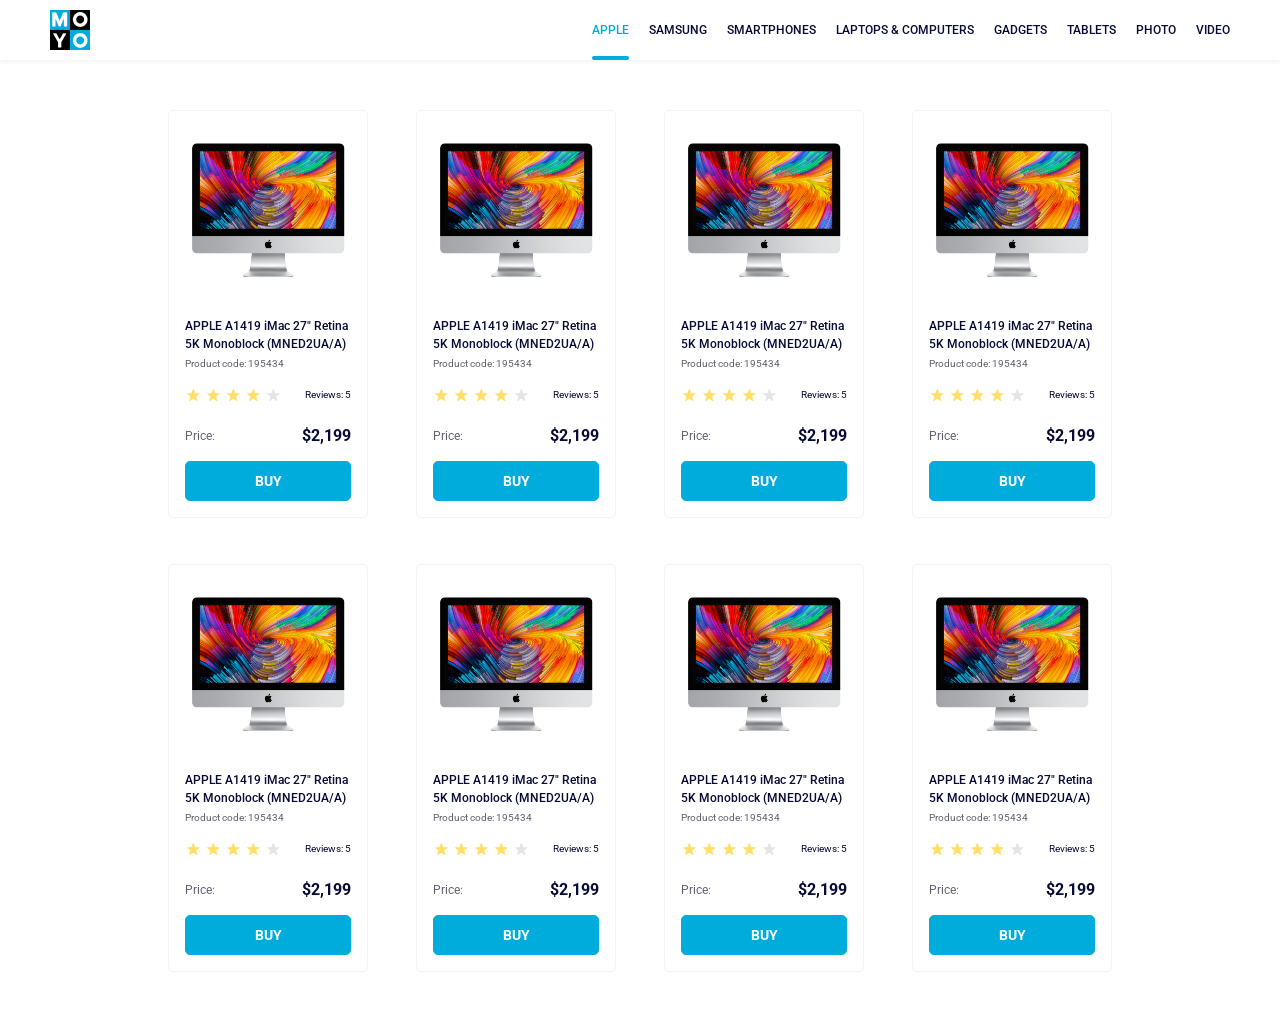
<file: index.html>
<!doctype html><html lang="en"><head><meta charset="utf-8"><meta name="viewport" content="width=device-width, initial-scale=1.0"><title>Catalog</title><link rel="preconnect" href="https://fonts.gstatic.com"><link href="https://fonts.googleapis.com/css2?family=Roboto:wght@400;500;700&display=swap" rel="stylesheet"><link rel="stylesheet" href="index.3b1d6f03.css"></head><body> <header class="header"> <a href="#" class="logo"> <img src="logo.eddae0ff.png" alt="Moyo logo" class="logo__image"> </a> <nav class="nav"> <ul class="nav__list"> <li class="nav__item"> <a href="#" class="is-active nav__link"> Apple </a> </li> <li class="nav__item"> <a href="#" class="nav__link"> Samsung </a> </li> <li class="nav__item"> <a href="#" class="nav__link"> Smartphones </a> </li> <li class="nav__item"> <a href="#" class="nav__link" data-qa="nav-hover"> Laptops & computers </a> </li> <li class="nav__item"> <a href="#" class="nav__link"> Gadgets </a> </li> <li class="nav__item"> <a href="#" class="nav__link"> Tablets </a> </li> <li class="nav__item"> <a href="#" class="nav__link"> Photo </a> </li> <li class="nav__item"> <a href="#" class="nav__link"> Video </a> </li> </ul> </nav> </header> <main> <div class="cards"> <div class="card cards__card" data-qa="card"> <img class="card__image" src="imac.202c52ff.jpeg" alt="iMac A1419"> <h2 class="card__title"> APPLE A1419 iMac 27" Retina 5K Monoblock (MNED2UA/A) </h2> <div class="card__code">Product code: 195434</div> <div class="card__review-container"> <div class="stars stars--4"> <div class="stars__star"></div> <div class="stars__star"></div> <div class="stars__star"></div> <div class="stars__star"></div> <div class="stars__star"></div> </div> <div class="card__review-count">Reviews: 5</div> </div> <div class="card__price-container"> <div class="card__price-label">Price:</div> <div class="card__price">$2,199</div> </div> <a class="card__buy" href="#" data-qa="card-hover"> Buy </a> </div> <div class="card cards__card"> <img class="card__image" src="imac.202c52ff.jpeg" alt="iMac A1419"> <h2 class="card__title"> APPLE A1419 iMac 27" Retina 5K Monoblock (MNED2UA/A) </h2> <div class="card__code">Product code: 195434</div> <div class="card__review-container"> <div class="stars stars--4"> <div class="stars__star"></div> <div class="stars__star"></div> <div class="stars__star"></div> <div class="stars__star"></div> <div class="stars__star"></div> </div> <div class="card__review-count">Reviews: 5</div> </div> <div class="card__price-container"> <div class="card__price-label">Price:</div> <div class="card__price">$2,199</div> </div> <a class="card__buy" href="#"> Buy </a> </div> <div class="card cards__card"> <img class="card__image" src="imac.202c52ff.jpeg" alt="iMac A1419"> <h2 class="card__title"> APPLE A1419 iMac 27" Retina 5K Monoblock (MNED2UA/A) </h2> <div class="card__code">Product code: 195434</div> <div class="card__review-container"> <div class="stars stars--4"> <div class="stars__star"></div> <div class="stars__star"></div> <div class="stars__star"></div> <div class="stars__star"></div> <div class="stars__star"></div> </div> <div class="card__review-count">Reviews: 5</div> </div> <div class="card__price-container"> <div class="card__price-label">Price:</div> <div class="card__price">$2,199</div> </div> <a class="card__buy" href="#"> Buy </a> </div> <div class="card cards__card"> <img class="card__image" src="imac.202c52ff.jpeg" alt="iMac A1419"> <h2 class="card__title"> APPLE A1419 iMac 27" Retina 5K Monoblock (MNED2UA/A) </h2> <div class="card__code">Product code: 195434</div> <div class="card__review-container"> <div class="stars stars--4"> <div class="stars__star"></div> <div class="stars__star"></div> <div class="stars__star"></div> <div class="stars__star"></div> <div class="stars__star"></div> </div> <div class="card__review-count">Reviews: 5</div> </div> <div class="card__price-container"> <div class="card__price-label">Price:</div> <div class="card__price">$2,199</div> </div> <a class="card__buy" href="#"> Buy </a> </div> <div class="card cards__card"> <img class="card__image" src="imac.202c52ff.jpeg" alt="iMac A1419"> <h2 class="card__title"> APPLE A1419 iMac 27" Retina 5K Monoblock (MNED2UA/A) </h2> <div class="card__code">Product code: 195434</div> <div class="card__review-container"> <div class="stars stars--4"> <div class="stars__star"></div> <div class="stars__star"></div> <div class="stars__star"></div> <div class="stars__star"></div> <div class="stars__star"></div> </div> <div class="card__review-count">Reviews: 5</div> </div> <div class="card__price-container"> <div class="card__price-label">Price:</div> <div class="card__price">$2,199</div> </div> <a class="card__buy" href="#"> Buy </a> </div> <div class="card cards__card"> <img class="card__image" src="imac.202c52ff.jpeg" alt="iMac A1419"> <h2 class="card__title"> APPLE A1419 iMac 27" Retina 5K Monoblock (MNED2UA/A) </h2> <div class="card__code">Product code: 195434</div> <div class="card__review-container"> <div class="stars stars--4"> <div class="stars__star"></div> <div class="stars__star"></div> <div class="stars__star"></div> <div class="stars__star"></div> <div class="stars__star"></div> </div> <div class="card__review-count">Reviews: 5</div> </div> <div class="card__price-container"> <div class="card__price-label">Price:</div> <div class="card__price">$2,199</div> </div> <a class="card__buy" href="#"> Buy </a> </div> <div class="card cards__card"> <img class="card__image" src="imac.202c52ff.jpeg" alt="iMac A1419"> <h2 class="card__title"> APPLE A1419 iMac 27" Retina 5K Monoblock (MNED2UA/A) </h2> <div class="card__code">Product code: 195434</div> <div class="card__review-container"> <div class="stars stars--4"> <div class="stars__star"></div> <div class="stars__star"></div> <div class="stars__star"></div> <div class="stars__star"></div> <div class="stars__star"></div> </div> <div class="card__review-count">Reviews: 5</div> </div> <div class="card__price-container"> <div class="card__price-label">Price:</div> <div class="card__price">$2,199</div> </div> <a class="card__buy" href="#"> Buy </a> </div> <div class="card cards__card"> <img class="card__image" src="imac.202c52ff.jpeg" alt="iMac A1419"> <h2 class="card__title"> APPLE A1419 iMac 27" Retina 5K Monoblock (MNED2UA/A) </h2> <div class="card__code">Product code: 195434</div> <div class="card__review-container"> <div class="stars stars--4"> <div class="stars__star"></div> <div class="stars__star"></div> <div class="stars__star"></div> <div class="stars__star"></div> <div class="stars__star"></div> </div> <div class="card__review-count">Reviews: 5</div> </div> <div class="card__price-container"> <div class="card__price-label">Price:</div> <div class="card__price">$2,199</div> </div> <a class="card__buy" href="#"> Buy </a> </div> </div> </main> </body></html>
</file>
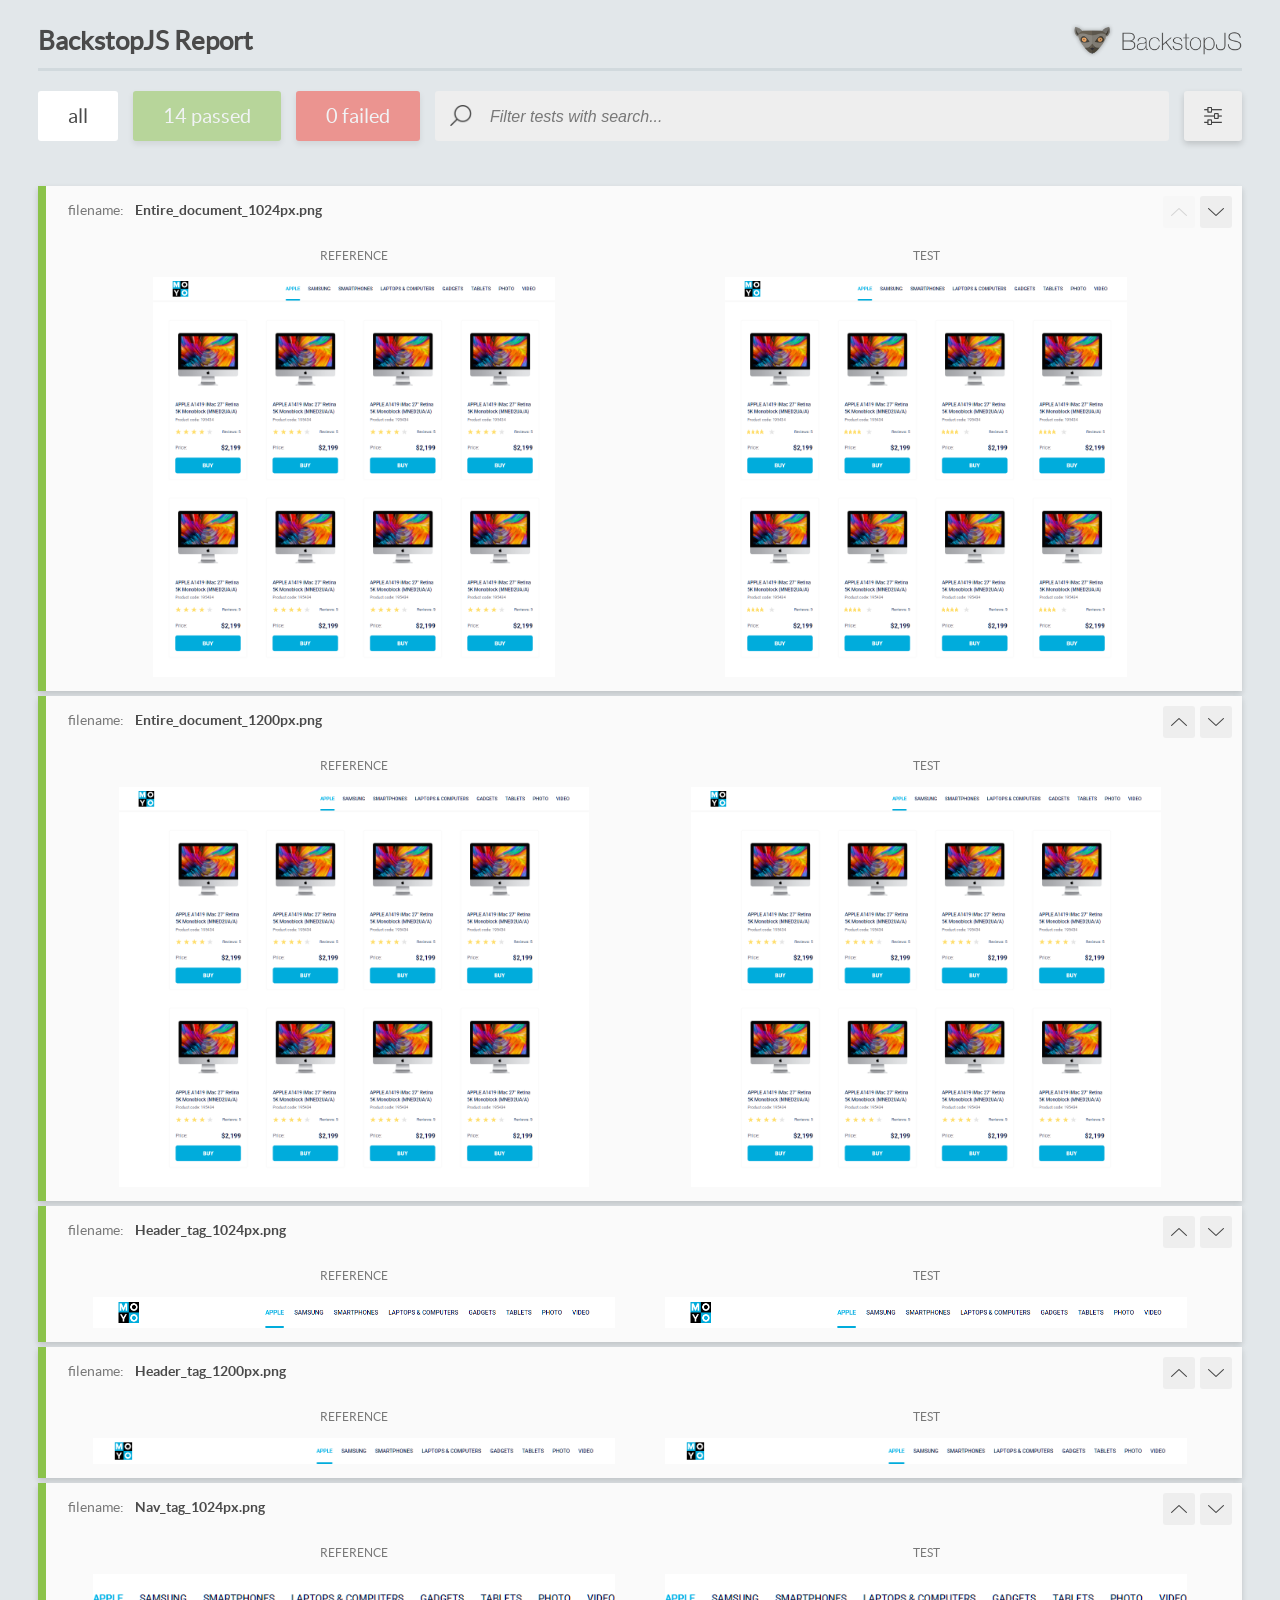
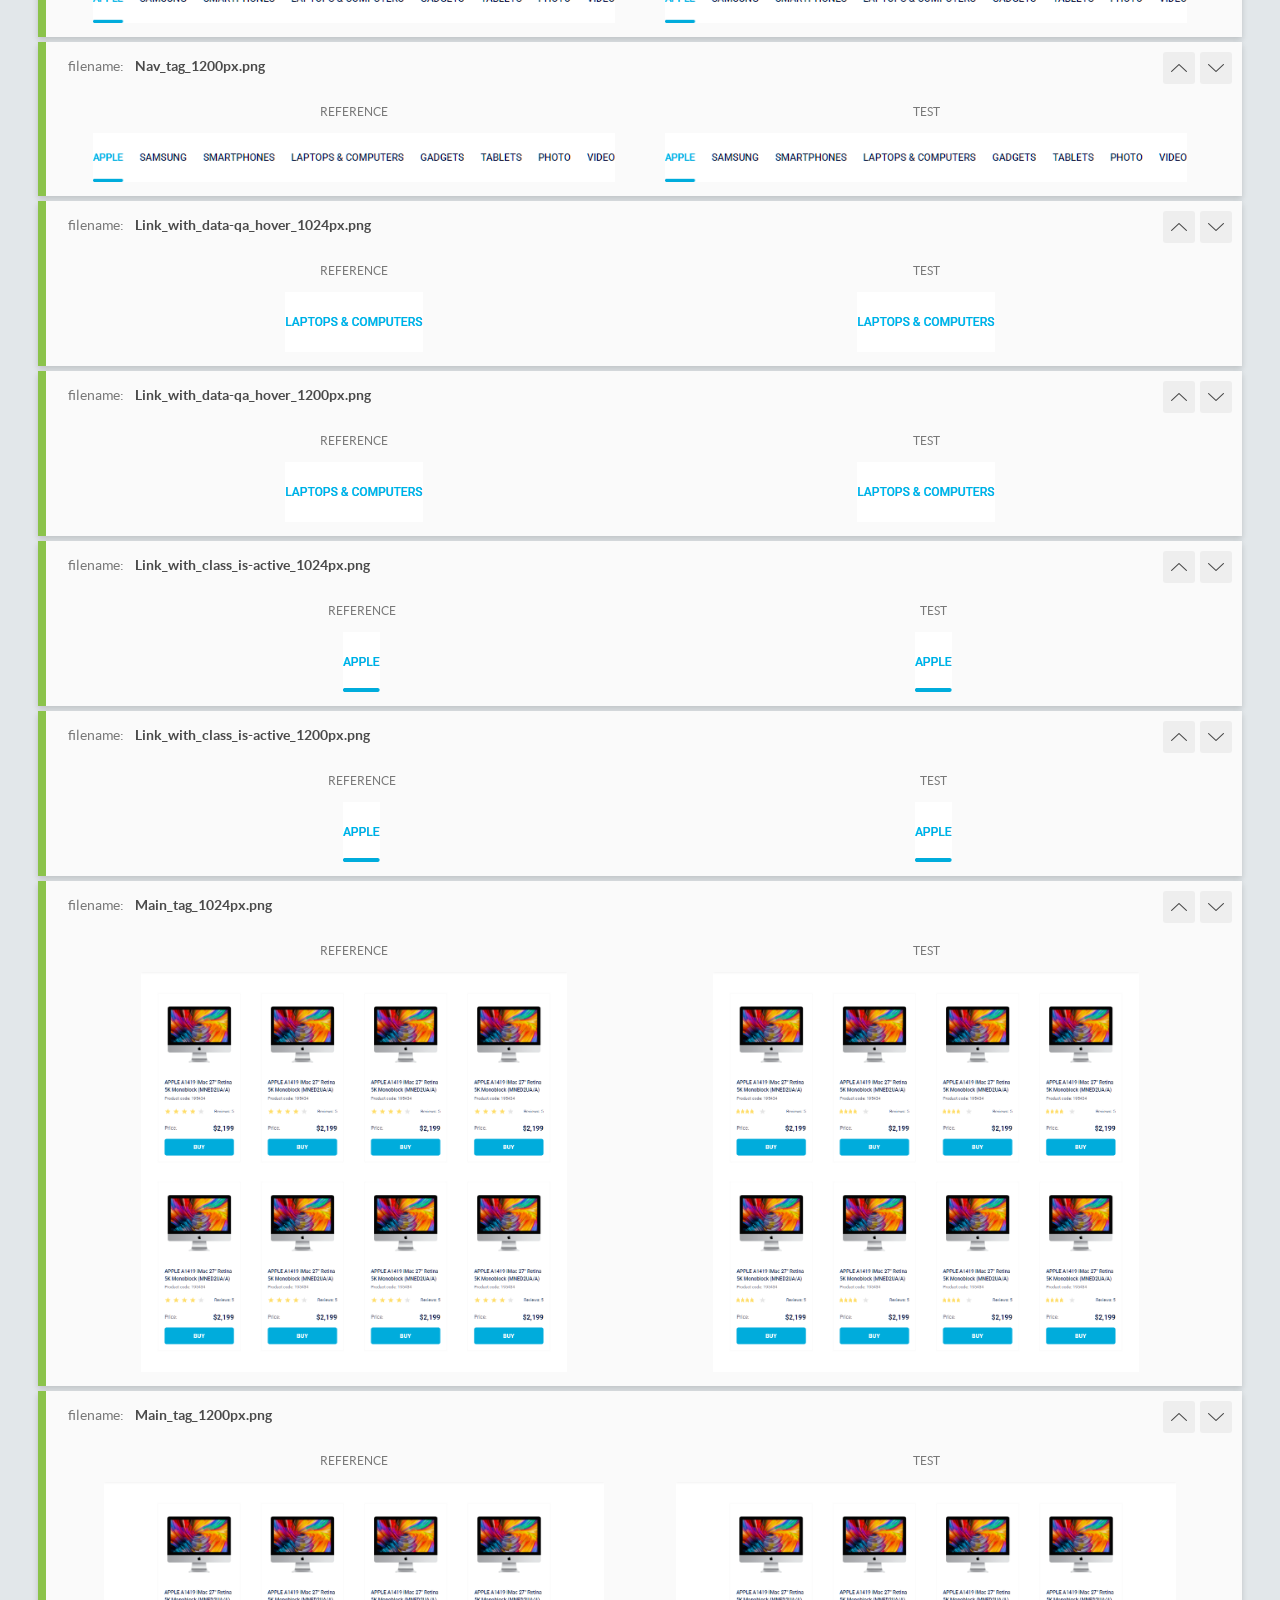
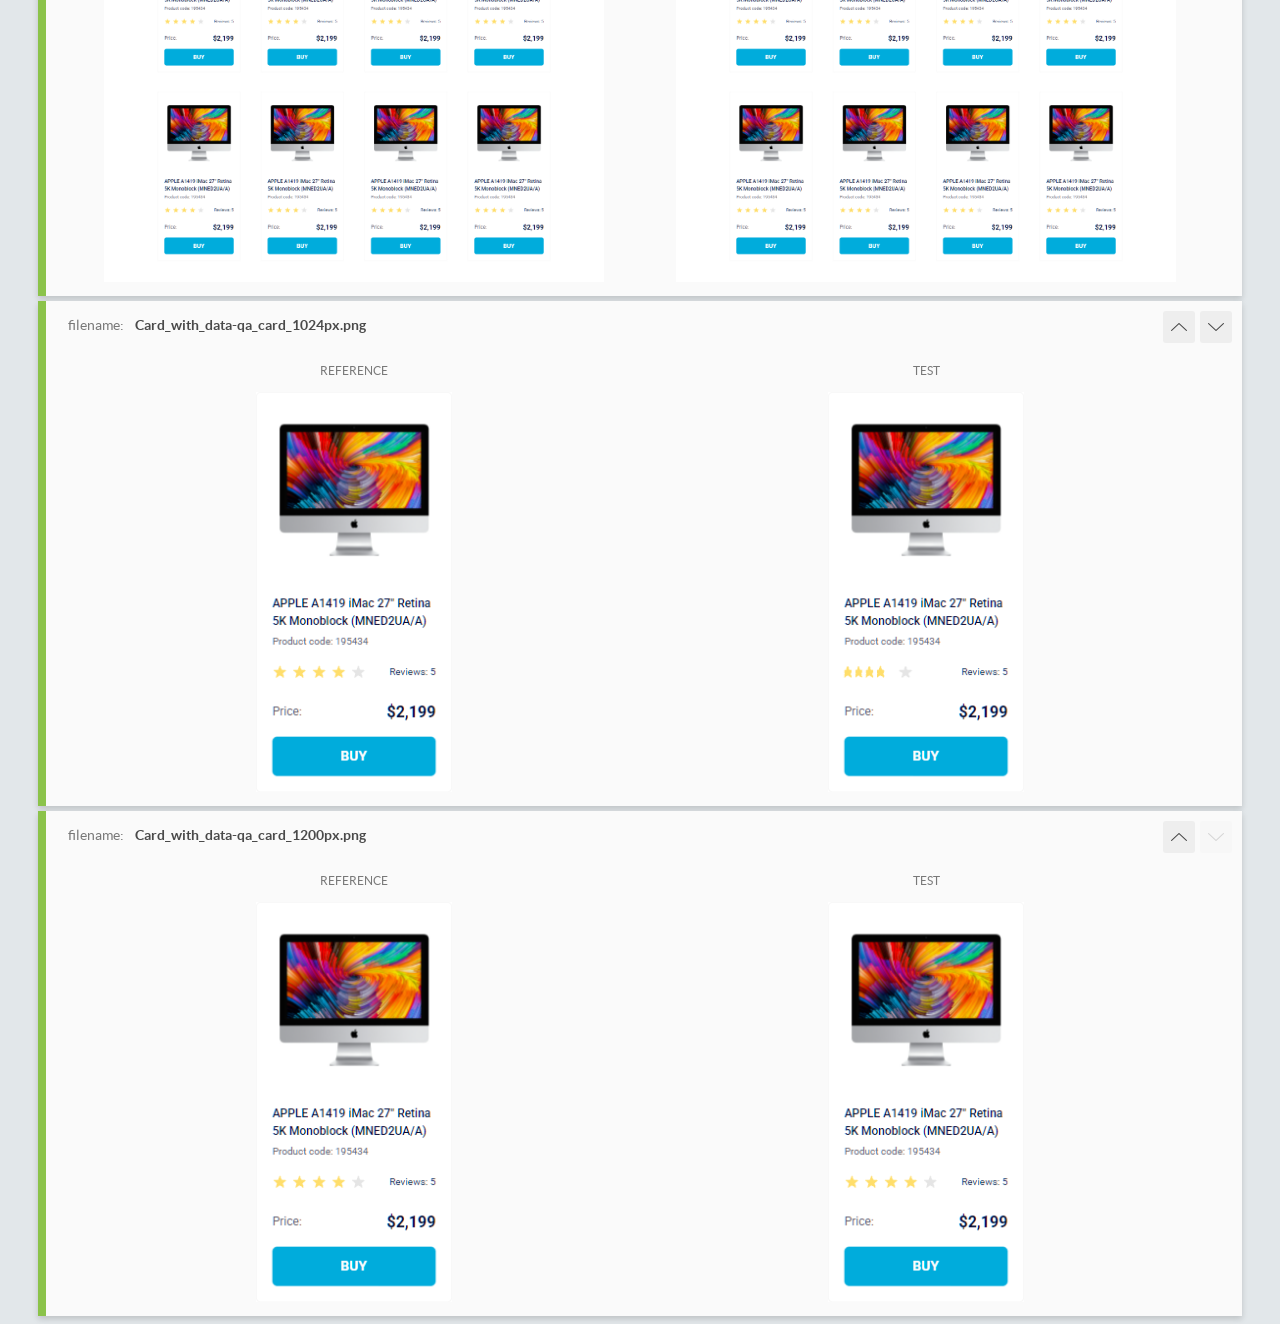
<file: report/html_report/index.html>
<!DOCTYPE html>
<html>
  <head>
    <meta charset="utf-8">
    <!-- Disable Cache -->
    <meta http-equiv="Cache-Control" content="no-cache, no-store, must-revalidate">
    <meta http-equiv="Pragma" content="no-cache">
    <meta http-equiv="Expires" content="0">

    <title>BackstopJS Report</title>

    <style>
      @font-face {
          font-family: 'latoregular';
          src: url('./assets/fonts/lato-regular-webfont.woff2') format('woff2'),
              url('./assets/fonts/lato-regular-webfont.woff') format('woff');
          font-weight: 400;
          font-style: normal;
      }
      @font-face {
          font-family: 'latobold';
          src: url('./assets/fonts/lato-bold-webfont.woff2') format('woff2'),
              url('./assets/fonts/lato-bold-webfont.woff') format('woff');
          font-weight: 700;
          font-style: normal;
      }

      .ReactModal__Body--open {
          overflow: hidden;
      }
      .ReactModal__Body--open .header {
        display: none;
      }

    </style>
  </head>
  <body style="background-color: #E2E7EA">
    <div id="root">

    </div>
    <script>
      function report (report) { // eslint-disable-line no-unused-vars
        window.tests = report;
      }
    </script>
    <script src="config.js"></script>
    <script src="index_bundle.js"></script>
  </body>
</html>
</file>
<file: index.3b1d6f03.css>
html{--main-color:#00acdc;--text-accent-color:#060b35;--text-secondary-color:#616070;color:var(--text-secondary-color);font-family:Roboto,sans-serif;font-size:10px;line-height:14px}body{margin:0}.header{background:#fff;justify-content:space-between;align-items:center;padding:0 50px;display:flex;box-shadow:0 2px 4px #0000000d}.logo{width:40px;height:40px;display:block}.logo__image{width:100%;height:100%}.nav__list{margin:0;padding:0;list-style:none;display:flex}.nav__item{margin-left:20px}.nav__item:first-child{margin-left:0}.nav__link{white-space:nowrap;text-transform:uppercase;color:var(--text-accent-color);align-items:center;height:60px;font-family:Roboto,sans-serif;font-size:12px;font-weight:500;text-decoration:none;transition:color .3s;display:flex;position:relative}.nav__link:hover,.nav__link.is-active{color:var(--main-color)}.nav__link.is-active:after{content:"";background-color:var(--main-color);border-radius:2px;height:4px;position:absolute;bottom:0;left:0;right:0}.cards{box-sizing:border-box;flex-wrap:wrap;width:1024px;margin:0 auto;padding:50px 40px;display:flex}.cards__card{margin-bottom:46px;margin-right:48px}.cards__card:nth-child(4n){margin-right:0}.cards__card:nth-last-child(-n+4){margin-bottom:0}.card{box-sizing:border-box;background:#fff;border:1px solid #f3f3f3;border-radius:5px;width:200px;padding:32px 16px 16px;transition:transform .3s}.card:hover{transform:scale(1.2)}.card__image{width:160px;height:134px;margin:0 auto 40px;display:block}.card__title{color:var(--text-accent-color);margin:0 0 4px;font-size:12px;font-weight:500;line-height:18px}.card__title:hover{color:#34568b}.card__code{margin-bottom:16px}.card__review-container{justify-content:space-between;align-items:center;margin-bottom:24px;display:flex}.card__review-count{color:var(--text-accent-color)}.card__price-container{justify-content:space-between;align-items:center;margin-bottom:16px;display:flex}.card__price-label{font-size:12px;line-height:18px}.card__price{color:var(--text-accent-color);font-size:16px;font-weight:700;line-height:18px}.card__buy{box-sizing:border-box;border:1px solid var(--main-color);color:#fff;text-transform:uppercase;background-color:var(--main-color);border-radius:5px;justify-content:center;align-items:center;height:40px;font-size:14px;font-weight:700;line-height:16px;text-decoration:none;display:flex}.card__buy:hover{color:var(--main-color);background-color:#fff}.stars{display:flex}.stars__star{background-image:url(star.822d561e.svg);background-position:50%;background-repeat:no-repeat;width:16px;height:16px;margin-right:4px}.stars__star:last-child{margin-right:0}.stars--1 .stars__star:nth-child(-n+1),.stars--2 .stars__star:nth-child(-n+2),.stars--3 .stars__star:nth-child(-n+3),.stars--4 .stars__star:nth-child(-n+4),.stars--5 .stars__star:nth-child(-n+5){background-image:url(star-active.edda4c43.svg)}@media (width<=488px){.stars__star:last-child{width:100%}}@media (width<=768px){.stars__star:last-child{width:100%}}@media (width<=1024px){.stars__star:last-child{width:100%}}
/*# sourceMappingURL=index.3b1d6f03.css.map */
</file>
